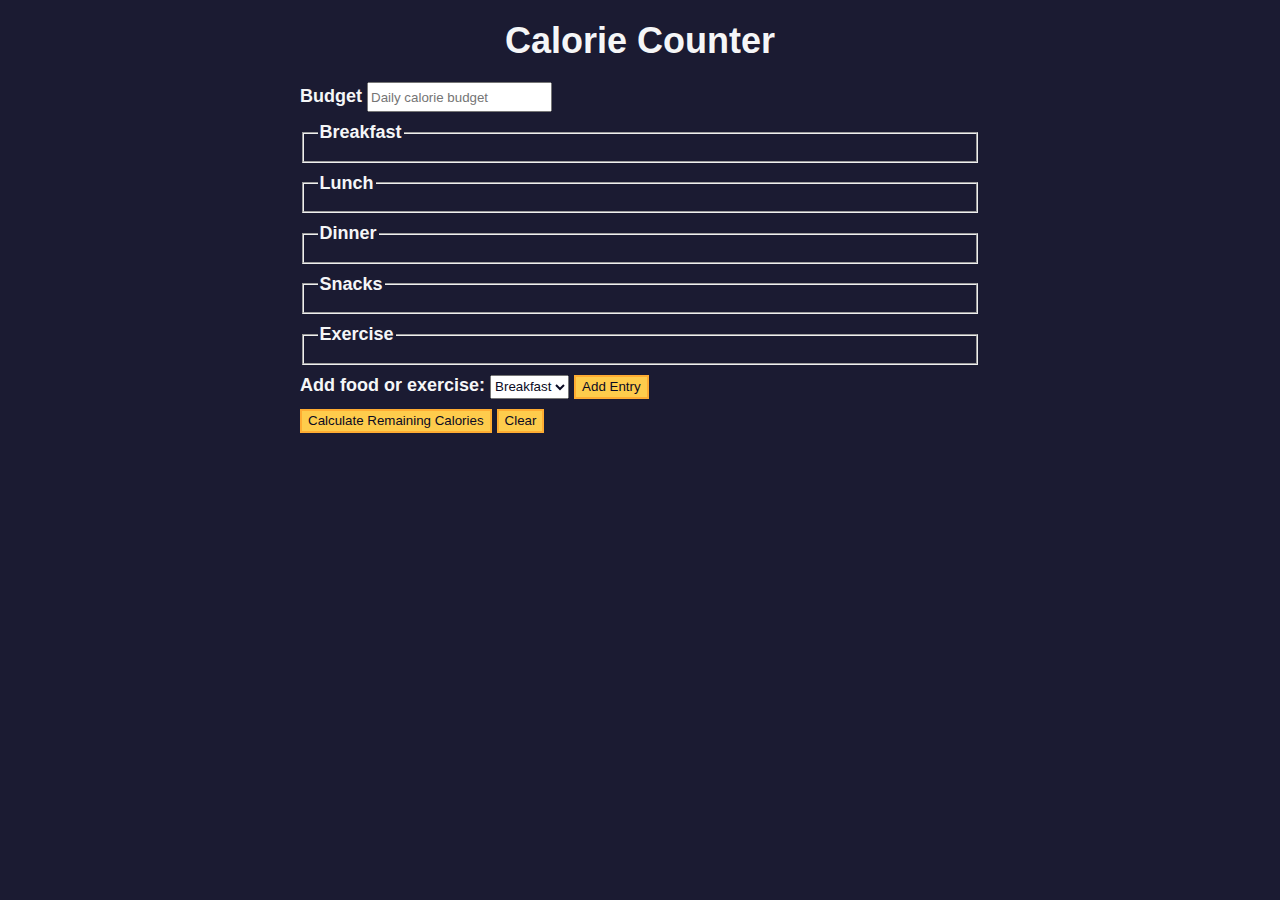
<file: calorieCounter/index.html>
<!DOCTYPE html>
<html lang="en">
<head>
    <meta charset="UTF-8">
    <meta name="viewport" content="width=device-width, initial-scale=1.0">
    <link rel="stylesheet" href="styles.css">
    <title>Calorie Counter</title>
</head>
<body>
    <main>
        <h1>Calorie Counter</h1>
        <div class="container">
            <form action="" id="calorie-counter">
                <label for="budget">Budget</label>
                <input type="number" id="budget" min="0" placeholder="Daily calorie budget" required>
                <fieldset id="breakfast">
                    <legend>Breakfast</legend>
                    <div class="input-container"></div>
                </fieldset>
                <fieldset id="lunch">
                    <legend>Lunch</legend>
                    <div class="input-container"></div>
                </fieldset>
                <fieldset id="dinner">
                    <legend>Dinner</legend>
                    <div class="input-container"></div>
                </fieldset>
                <fieldset id="snacks">
                    <legend>Snacks</legend>
                    <div class="input-container"></div>
                </fieldset>
                <fieldset id="exercise">
                    <legend>Exercise</legend>
                    <div class="input-container"></div>
                </fieldset>
                <div class="controls">
                    <span>
                        <label for="entry-dropdown">Add food or exercise:</label>
                        <select name="options" id="entry-dropdown">
                            <option value="breakfast" selected>Breakfast</option>
                            <option value="lunch">Lunch</option>
                            <option value="dinner">Dinner</option>
                            <option value="snacks">Snacks</option>
                            <option value="exercise">Exercise</option>
                        </select>
                        <button id="add-entry" type="button">Add Entry</button>
                    </span>
                </div>
                <div>
                    <button type="submit">Calculate Remaining Calories</button>
                    <button id="clear" type="button">Clear</button>
                </div>
            </form>
            <div id="output" class="output hide">

            </div>
        </div>
    </main>
    <script src="script.js"></script>
</body>
</html>
</file>
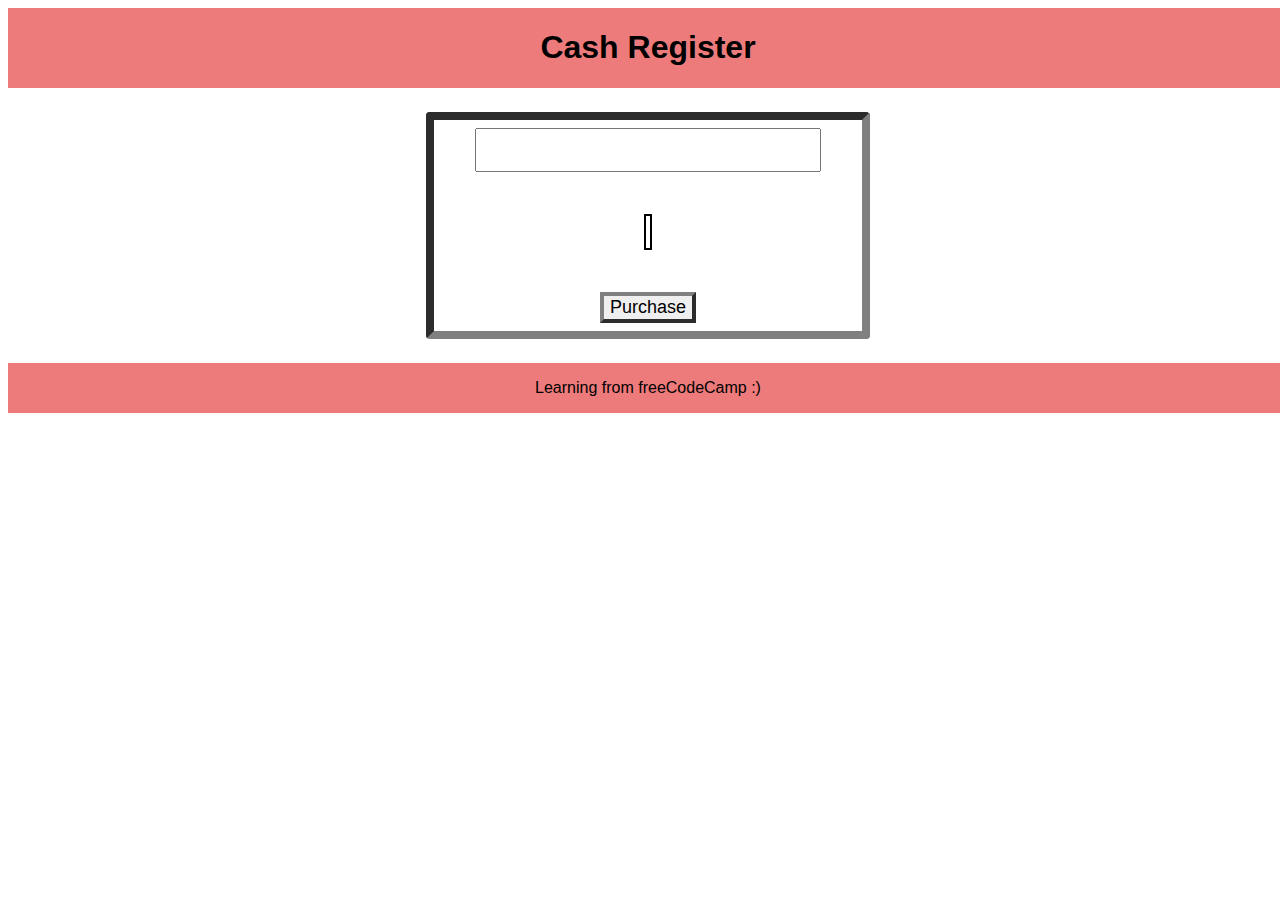
<file: cashRegister/index.html>
<!DOCTYPE html>
<html lang="en">
<head>
    <meta charset="UTF-8">
    <meta name="viewport" content="width=device-width, initial-scale=1.0">
    <title>Cash Register</title>
    <link rel="stylesheet" href="styles.css">
</head>
<body>
    <header>
        <h1>Cash Register</h1>
    </header>
    <main>
        <input type="number" id="cash">
        <div>
            <p id="change-due"></p>
        </div>
        <button id="purchase-btn">Purchase</button>
    </main>
    <footer>
        <p>Learning from freeCodeCamp :)</p>
    </footer>
    <script src="./script.js"></script>
</body>
</html>
</file>
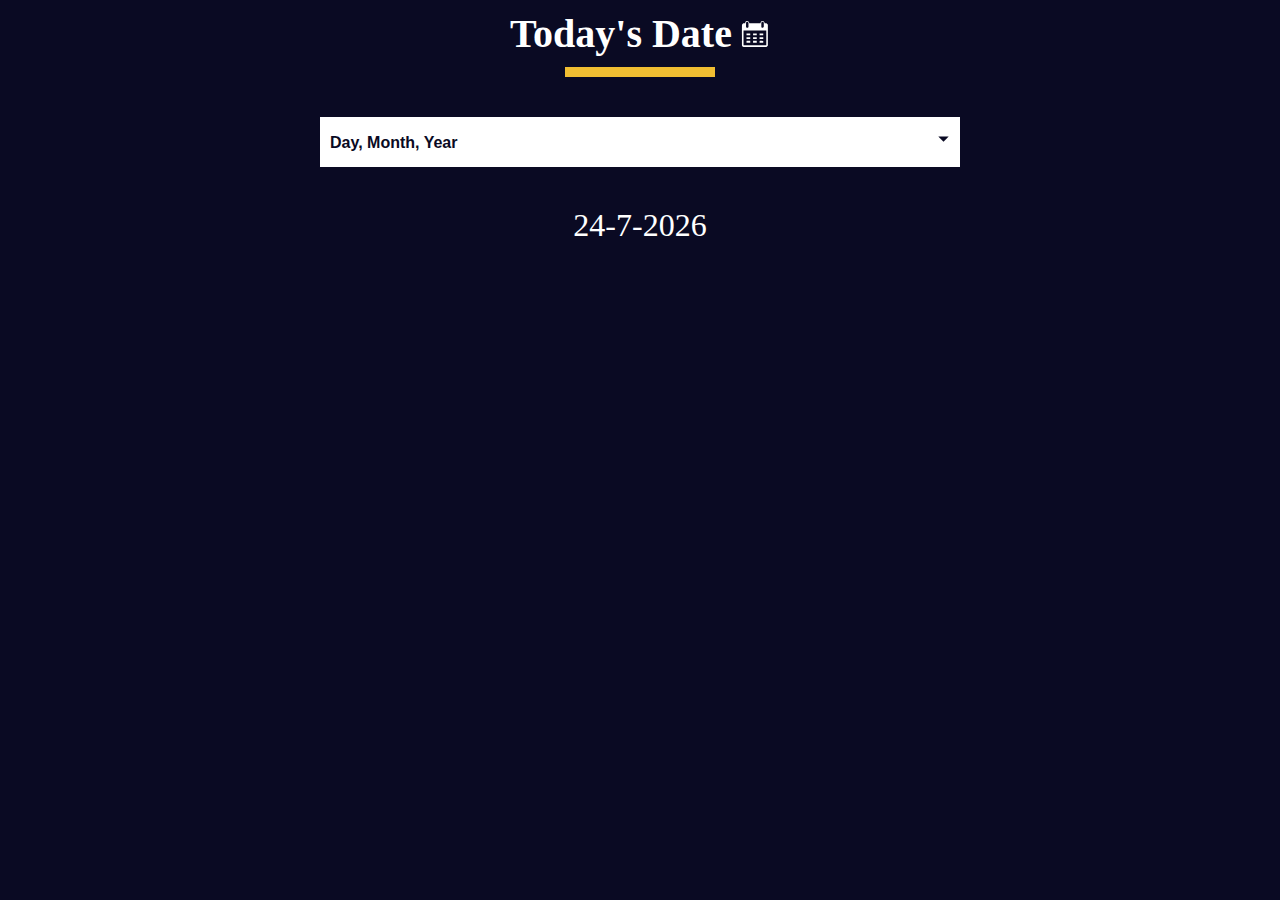
<file: dateFormatter/index.html>
<!DOCTYPE html>
<html lang="en">
  <head>
    <meta charset="UTF-8" />
    <meta http-equiv="X-UA-Compatible" content="IE=edge" />
    <meta name="viewport" content="width=device-width, initial-scale=1.0" />
    <title>Learn the Date Object by Building a Date Formatter</title>
    <link rel="stylesheet" href="./styles.css" />
  </head>
  <body>
    <main>
      <div class="title-container">
        <h1 class="title">Today's Date</h1>

        <svg
          class="date-svg"
          xmlns="http://www.w3.org/2000/svg"
          version="1.0"
          width="512.000000pt"
          height="512.000000pt"
          viewBox="0 0 512.000000 512.000000"
          preserveAspectRatio="xMidYMid meet"
        >
          <g
            transform="translate(0.000000,512.000000) scale(0.100000,-0.100000)"
            fill="#fff"
            stroke="none"
          >
            <path
              d="M1145 4777 c-71 -24 -120 -54 -164 -102 -59 -64 -83 -124 -89 -216 l-4 -77 -147 -3 c-142 -4 -149 -5 -213 -37 -81 -40 -149 -111 -177 -188 -21 -54 -21 -64 -21 -1789 0 -1725 0 -1735 21 -1789 28 -77 96 -148 177 -188 l67 -33 1950 0 1950 0 67 33 c74 36 133 96 170 170 l23 47 0 1760 0 1760 -23 47 c-37 74 -96 134 -169 170 -63 31 -71 32 -213 36 l-148 4 -4 77 c-8 133 -82 242 -200 297 -54 25 -75 29 -148 29 -94 -1 -151 -20 -220 -75 -75 -59 -130 -181 -130 -287 l0 -43 -954 0 -954 0 -7 74 c-12 137 -89 251 -201 303 -66 30 -179 39 -239 20z m209 -164 c23 -16 52 -49 66 -73 l25 -45 0 -365 0 -365 -28 -47 c-30 -52 -88 -92 -149 -103 -54 -10 -137 17 -175 57 -65 69 -64 60 -61 471 l3 373 27 41 c17 26 45 50 80 68 71 35 151 31 212 -12z m2594 11 c41 -20 59 -37 82 -78 l30 -51 0 -360 c0 -329 -2 -364 -19 -401 -36 -79 -137 -133 -222 -119 -57 10 -125 58 -151 107 -23 42 -23 50 -26 388 -3 377 -1 403 51 465 62 76 162 95 255 49z m537 -2717 l0 -1239 -24 -19 c-23 -19 -67 -19 -1916 -19 -1849 0 -1893 0 -1916 19 l-24 19 -3 1241 -2 1241 1942 -2 1943 -3 0 -1238z"
            />
            <path
              d="M1112 2493 l3 -158 318 -3 317 -2 0 160 0 160 -320 0 -321 0 3 -157z"
            />
            <path
              d="M2230 2490 l0 -160 315 0 315 0 0 160 0 160 -315 0 -315 0 0 -160z"
            />
            <path
              d="M3342 2493 l3 -158 310 0 310 0 3 158 3 157 -316 0 -316 0 3 -157z"
            />
            <path
              d="M1110 1855 l0 -155 320 0 320 0 0 155 0 155 -320 0 -320 0 0 -155z"
            />
            <path
              d="M2230 1855 l0 -155 315 0 315 0 0 155 0 155 -315 0 -315 0 0 -155z"
            />
            <path
              d="M3340 1855 l0 -155 315 0 315 0 0 155 0 155 -315 0 -315 0 0 -155z"
            />
            <path
              d="M1117 1383 c-4 -3 -7 -78 -7 -165 l0 -158 320 0 320 0 0 165 0 165 -313 0 c-173 0 -317 -3 -320 -7z"
            />
            <path
              d="M2230 1225 l0 -165 315 0 315 0 0 165 0 165 -315 0 -315 0 0 -165z"
            />
            <path
              d="M3347 1383 c-4 -3 -7 -78 -7 -165 l0 -158 315 0 315 0 -2 163 -3 162 -306 3 c-168 1 -308 -1 -312 -5z"
            />
          </g>
        </svg>
      </div>
      <div class="divider"></div>

      <div class="dropdown-container">
        <select name="date-options" id="date-options">
          <option value="dd-mm-yyyy">Day, Month, Year</option>
          <option value="yyyy-mm-dd">Year, Month, Day</option>
          <option value="mm-dd-yyyy-h-mm">
            Month, Day, Year, Hours, Minutes
          </option>
        </select>
        <div class="select-icon">
          <svg
            class="icon"
            xmlns="http://www.w3.org/2000/svg"
            width="25"
            height="35"
            viewBox="0 0 24 24"
          >
            <rect x="0" fill="none" width="24" height="24" />

            <g>
              <path d="M7 10l5 5 5-5" />
            </g>
          </svg>
        </div>
      </div>

      <p id="current-date"></p>
    </main>

    <script src="./script.js"></script>
  </body>
</html>
</file>
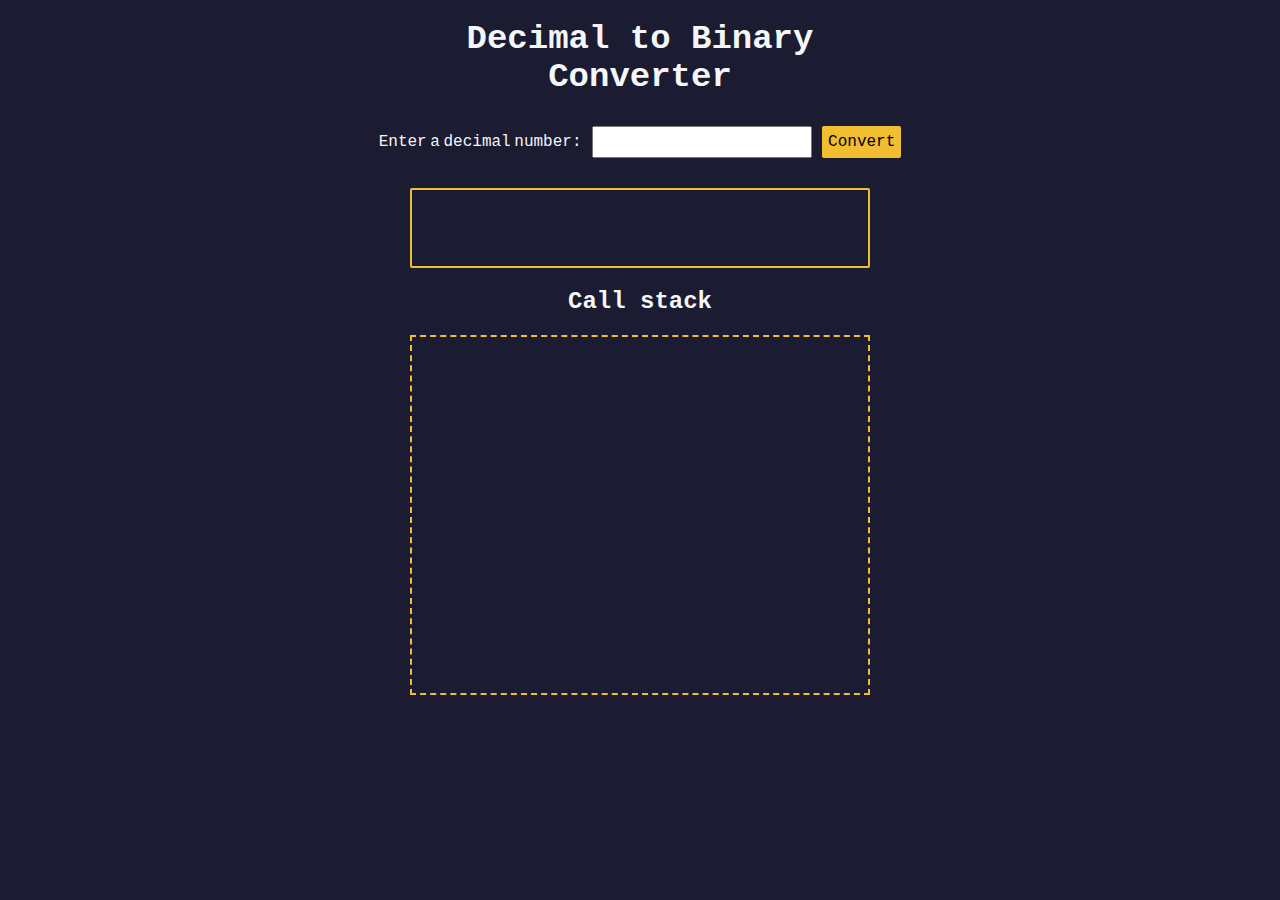
<file: decimalToBinaryConverter/index.html>
<!DOCTYPE html>
<html lang="en">
  <head>
    <meta charset="UTF-8" />
    <meta http-equiv="X-UA-Compatible" content="IE=edge" />
    <meta name="viewport" content="width=device-width, initial-scale=1.0" />
    <title>Decimal to Binary Converter</title>
    <link rel="stylesheet" href="styles.css" />
  </head>
  <body>
    <h1>
      Decimal to Binary <br />
      Converter
    </h1>
    <section class="input-container">
      <label for="number-input">Enter a decimal number:</label>
      <input
        value=""
        type="number"
        name="decimal number input"
        id="number-input"
        class="number-input"
      />
      <button class="convert-btn" id="convert-btn">Convert</button>
    </section>
    <section class="output-container">
      <output id="result" for="number-input"></output>
      <h2>Call stack</h2>
      <div id="animation-container"></div>
    </section>
    <script src="script.js"></script>
  </body>
</html>
</file>
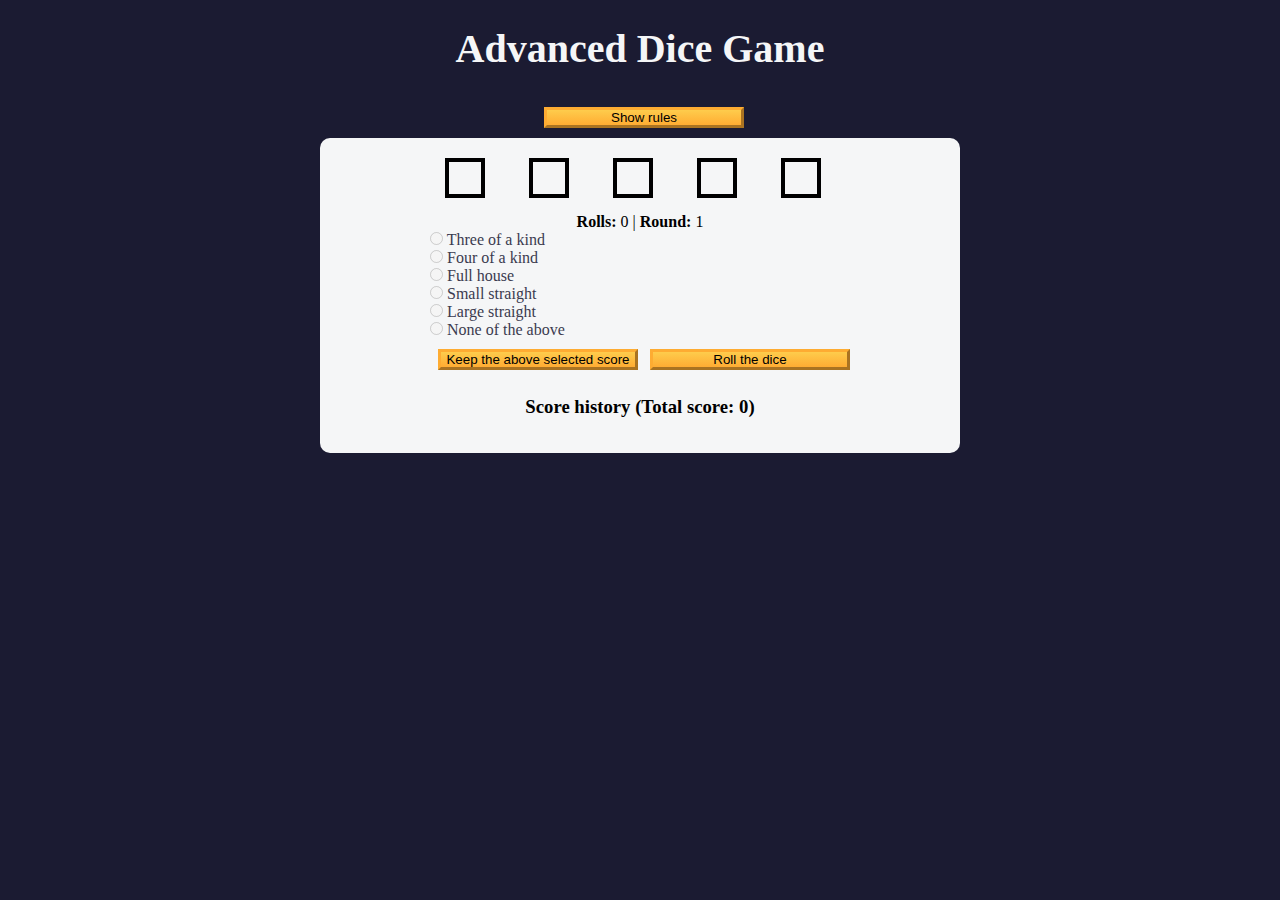
<file: diceGame/index.html>
<!DOCTYPE html>
<html lang="en">

<head>
  <meta charset="utf-8" />
  <meta name="viewport" content="width=device-width, initial-scale=1.0" />
  <title>Advanced Dice Game</title>
  <link rel="stylesheet" href="styles.css" />
</head>

<body>
  <header>
    <h1>Advanced Dice Game</h1>
    <button class="btn" id="rules-btn" type="button">Show rules</button>
    <div class="rules-container">
      <h2>Rules</h2>
      <ul>
        <li>There are total of six rounds</li>
        <li>You can only roll the dice three times per round</li>
        <li>To start the game, roll the dice</li>
        <li>
          Then, choose from one of the selected scores or roll the dice again
        </li>
        <li>
          If you choose a selected score, then you will move to the next round
        </li>
        <li>
          If you decline to choose a selected score, then you can roll the
          dice again two more times
        </li>
      </ul>
      <h2 class="points">Points</h2>
      <ul>
        <li>Three of a kind: Sum of all five dice</li>
        <li>Four of a kind: Sum of all five dice</li>
        <li>Full house: Three of a kind and a pair - 25 points</li>
        <li>
          Small straight: Four of the dice have consecutive values - 30 points
        </li>
        <li>
          Large straight: All five dice have consecutive values - 40 points
        </li>
      </ul>
    </div>
  </header>

  <main>
    <form id="game">
      <div id="dice">
        <div class="die"></div>
        <div class="die"></div>
        <div class="die"></div>
        <div class="die"></div>
        <div class="die"></div>
      </div>

      <p class="rounds-text">
        <strong>Rolls:</strong> <span id="current-round-rolls">0</span> |
        <strong>Round:</strong> <span id="current-round">1</span>
      </p>

      <div id="score-options">
        <div>
          <input type="radio" name="score-options" id="three-of-a-kind" value="three-of-a-kind" disabled />
          <label for="three-of-a-kind">Three of a kind<span></span></label>
        </div>
        <div>
          <input type="radio" name="score-options" id="four-of-a-kind" value="four-of-a-kind" disabled />
          <label for="four-of-a-kind">Four of a kind<span></span></label>
        </div>
        <div>
          <input type="radio" name="score-options" id="full-house" value="full-house" disabled />
          <label for="full-house">Full house<span></span></label>
        </div>
        <div>
          <input type="radio" name="score-options" id="small-straight" value="small-straight" disabled />
          <label for="small-straight">Small straight<span></span></label>
        </div>
        <div>
          <input type="radio" name="score-options" id="large-straight" value="large-straight" disabled />
          <label for="large-straight">Large straight<span></span></label>
        </div>

        <div>
          <input type="radio" name="score-options" id="none" value="none" disabled />
          <label for="none">None of the above<span></span></label>
        </div>
      </div>

      <button class="btn" id="keep-score-btn" type="button">
        Keep the above selected score
      </button>
      <button class="btn" id="roll-dice-btn" type="button">
        Roll the dice
      </button>
    </form>

    <div id="scores">
      <h3>Score history (Total score: <span id="total-score">0</span>)</h3>
      <ol id="score-history"></ol>
    </div>
  </main>
  <script src="./script.js"></script>
</body>

</html>
</file>
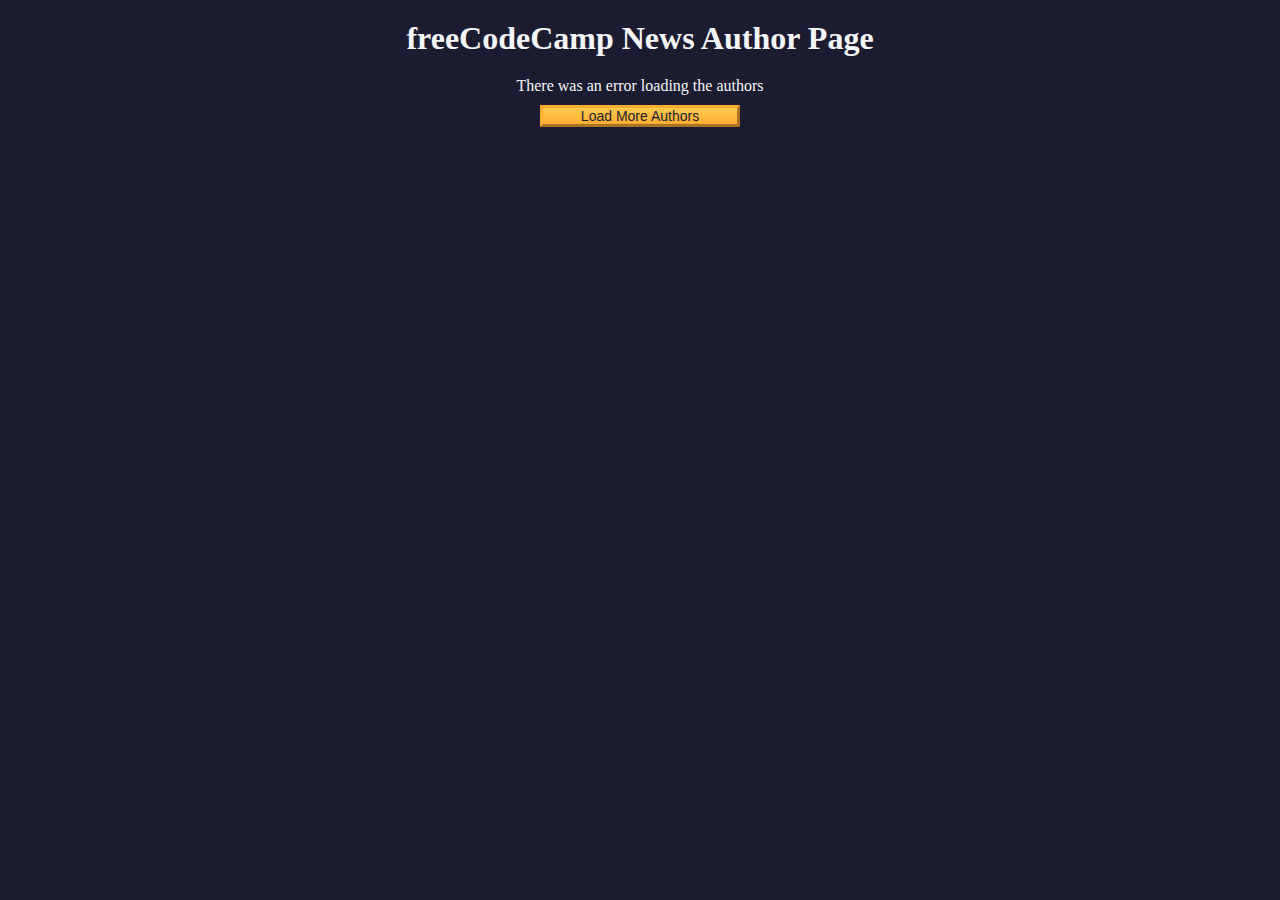
<file: fccAuthorsPage/index.html>
<!DOCTYPE html>
<html lang="en">
  <head>
    <meta charset="UTF-8" />
    <meta http-equiv="X-UA-Compatible" content="IE=edge" />
    <meta name="viewport" content="width=device-width, initial-scale=1.0" />
    <title>freeCodeCamp News Author Page</title>
    <link rel="stylesheet" href="./styles.css" />
  </head>
  <body>
    <h1 class="title">freeCodeCamp News Author Page</h1>

    <main>
      <div id="author-container"></div>
      <button class="btn" id="load-more-btn">Load More Authors</button>
    </main>

    <script src="./script.js"></script>
  </body>
</html>
</file>
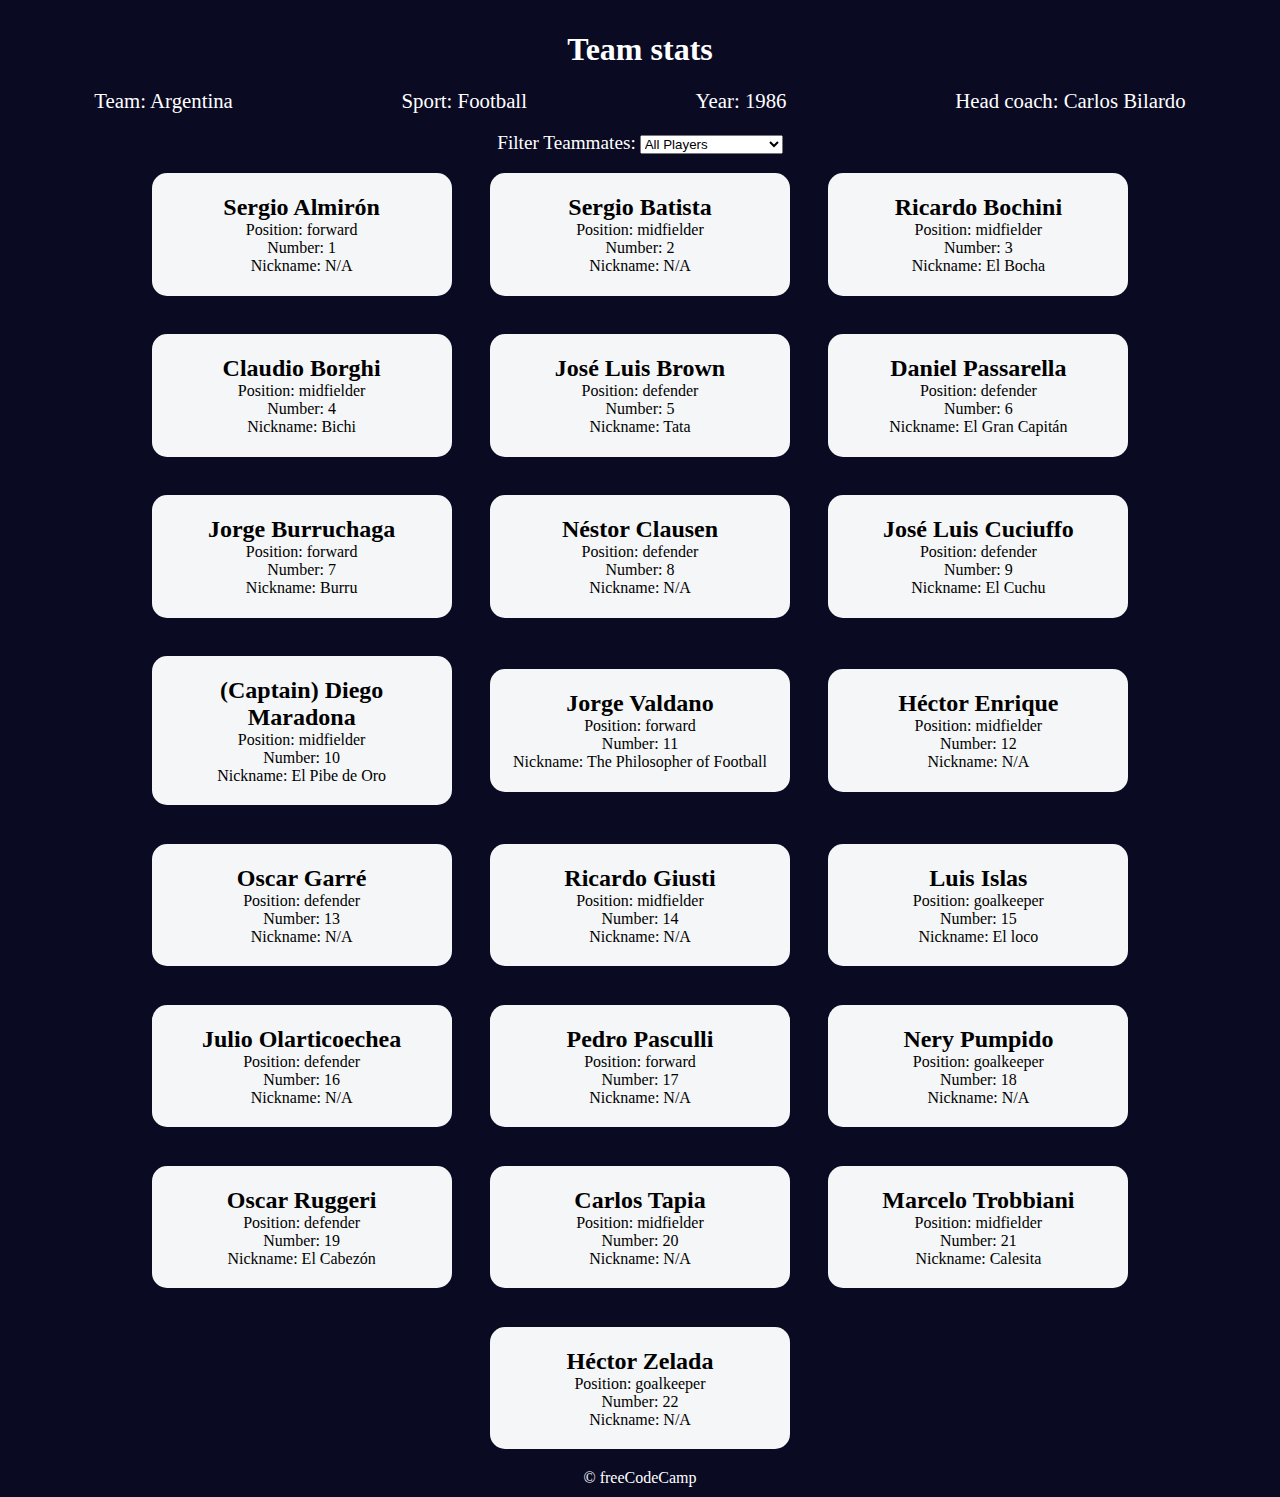
<file: footballTeamCards/index.html>
<!DOCTYPE html>
<html lang="en">
  <head>
    <meta charset="UTF-8" />
    <meta http-equiv="X-UA-Compatible" content="IE=edge" />
    <meta name="viewport" content="width=device-width, initial-scale=1.0" />
    <title>
      Learn Modern JavaScript methods by building football team cards
    </title>
    <link rel="stylesheet" href="styles.css" />
  </head>
  <body>
    <h1 class="title">Team stats</h1>
    <main>
      <div class="team-stats">
        <p>Team: <span id="team"></span></p>
        <p>Sport: <span id="sport"></span></p>
        <p>Year: <span id="year"></span></p>
        <p>Head coach: <span id="head-coach"></span></p>
      </div>
      <label class="options-label" for="players">Filter Teammates:</label>
      <select name="players" id="players">
        <option value="all">All Players</option>
        <option value="nickname">Nicknames</option>
        <option value="forward">Position Forward</option>
        <option value="midfielder">Position Midfielder</option>
        <option value="defender">Position Defender</option>
        <option value="goalkeeper">Position Goalkeeper</option>
      </select>
      <div class="cards" id="player-cards">
        <div class="player-card">
          <h2>Sergio Almirón</h2>
          <p>Position: forward</p>
          <p>Number: 1</p>
          <p>Nickname: N/A</p>
        </div>
        <div class="player-card">
          <h2>Sergio Batista</h2>
          <p>Position: midfielder</p>
          <p>Number: 2</p>
          <p>Nickname: N/A</p>
        </div>
        <div class="player-card">
          <h2>Ricardo Bochini</h2>
          <p>Position: midfielder</p>
          <p>Number: 3</p>
          <p>Nickname: El Bocha</p>
        </div>
        <div class="player-card">
          <h2>Claudio Borghi</h2>
          <p>Position: midfielder</p>
          <p>Number: 4</p>
          <p>Nickname: Bichi</p>
        </div>
        <div class="player-card">
          <h2>José Luis Brown</h2>
          <p>Position: defender</p>
          <p>Number: 5</p>
          <p>Nickname: Tata</p>
        </div>
        <div class="player-card">
          <h2>Daniel Passarella</h2>
          <p>Position: defender</p>
          <p>Number: 6</p>
          <p>Nickname: El Gran Capitán</p>
        </div>
        <div class="player-card">
          <h2>Jorge Burruchaga</h2>
          <p>Position: forward</p>
          <p>Number: 7</p>
          <p>Nickname: Burru</p>
        </div>
        <div class="player-card">
          <h2>Néstor Clausen</h2>
          <p>Position: defender</p>
          <p>Number: 8</p>
          <p>Nickname: N/A</p>
        </div>
        <div class="player-card">
          <h2>José Luis Cuciuffo</h2>
          <p>Position: defender</p>
          <p>Number: 9</p>
          <p>Nickname: El Cuchu</p>
        </div>
        <div class="player-card">
          <h2>(Captain) Diego Maradona</h2>
          <p>Position: midfielder</p>
          <p>Number: 10</p>
          <p>Nickname: El Pibe de Oro</p>
        </div>
        <div class="player-card">
          <h2>Jorge Valdano</h2>
          <p>Position: forward</p>
          <p>Number: 11</p>
          <p>Nickname: The Philosopher of Football</p>
        </div>
        <div class="player-card">
          <h2>Héctor Enrique</h2>
          <p>Position: midfielder</p>
          <p>Number: 12</p>
          <p>Nickname: N/A</p>
        </div>
        <div class="player-card">
          <h2>Oscar Garré</h2>
          <p>Position: defender</p>
          <p>Number: 13</p>
          <p>Nickname: N/A</p>
        </div>
        <div class="player-card">
          <h2>Ricardo Giusti</h2>
          <p>Position: midfielder</p>
          <p>Number: 14</p>
          <p>Nickname: N/A</p>
        </div>
        <div class="player-card">
          <h2>Luis Islas</h2>
          <p>Position: goalkeeper</p>
          <p>Number: 15</p>
          <p>Nickname: El loco</p>
        </div>
        <div class="player-card">
          <h2>Julio Olarticoechea</h2>
          <p>Position: defender</p>
          <p>Number: 16</p>
          <p>Nickname: N/A</p>
        </div>
        <div class="player-card">
          <h2>Pedro Pasculli</h2>
          <p>Position: forward</p>
          <p>Number: 17</p>
          <p>Nickname: N/A</p>
        </div>
        <div class="player-card">
          <h2>Nery Pumpido</h2>
          <p>Position: goalkeeper</p>
          <p>Number: 18</p>
          <p>Nickname: N/A</p>
        </div>
        <div class="player-card">
          <h2>Oscar Ruggeri</h2>
          <p>Position: defender</p>
          <p>Number: 19</p>
          <p>Nickname: El Cabezón</p>
        </div>
        <div class="player-card">
          <h2>Carlos Tapia</h2>
          <p>Position: midfielder</p>
          <p>Number: 20</p>
          <p>Nickname: N/A</p>
        </div>
        <div class="player-card">
          <h2>Marcelo Trobbiani</h2>
          <p>Position: midfielder</p>
          <p>Number: 21</p>
          <p>Nickname: Calesita</p>
        </div>
        <div class="player-card">
          <h2>Héctor Zelada</h2>
          <p>Position: goalkeeper</p>
          <p>Number: 22</p>
          <p>Nickname: N/A</p>
        </div>
      </div>
    </main>
    <footer>&copy; freeCodeCamp</footer>
    <script src="./script.js"></script>
  </body>
</html>
</file>
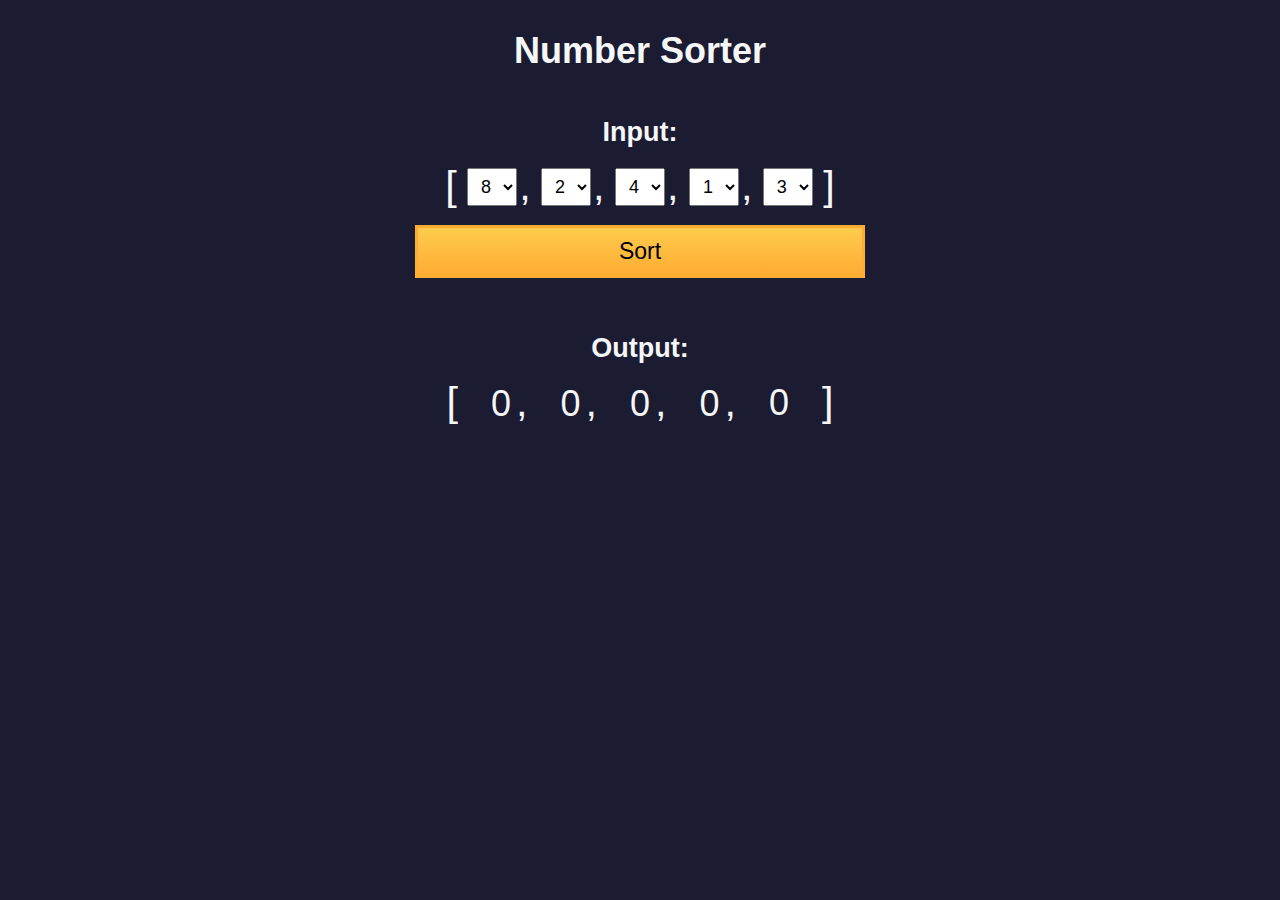
<file: numberSorter/index.html>
<!DOCTYPE html>
<html>
  <head>
    <meta charset="UTF-8" />
    <meta name="viewport" content="width=device-width, initial-scale=1.0" />
    <link rel="stylesheet" type="text/css" href="./styles.css" />
    <title>Number Sorter</title>
  </head>
  <body>
    <main>
      <h1>Number Sorter</h1>
      <form id="form" class="form">
        <h2>Input:</h2>
        <fieldset>
          <span class="bracket">[</span>
          <div>
            <select
              name="values"
              class="values-dropdown"
              aria-label="first number"
            >
              <option value="0">0</option>
              <option value="1">1</option>
              <option value="2">2</option>
              <option value="3">3</option>
              <option value="4">4</option>
              <option value="5">5</option>
              <option value="6">6</option>
              <option value="7">7</option>
              <option value="8" selected>8</option>
              <option value="9">9</option>
            </select>
            <span class="comma">,</span>
          </div>
          <div>
            <select
              name="values"
              class="values-dropdown"
              aria-label="second number"
            >
              <option value="0">0</option>
              <option value="1">1</option>
              <option value="2" selected>2</option>
              <option value="3">3</option>
              <option value="4">4</option>
              <option value="5">5</option>
              <option value="6">6</option>
              <option value="7">7</option>
              <option value="8">8</option>
              <option value="9">9</option>
            </select>
            <span class="comma">,</span>
          </div>
          <div>
            <select
              name="values"
              class="values-dropdown"
              aria-label="third number"
            >
              <option value="0">0</option>
              <option value="1">1</option>
              <option value="2">2</option>
              <option value="3">3</option>
              <option value="4" selected>4</option>
              <option value="5">5</option>
              <option value="6">6</option>
              <option value="7">7</option>
              <option value="8">8</option>
              <option value="9">9</option>
            </select>
            <span class="comma">,</span>
          </div>
          <div>
            <select
              name="values"
              class="values-dropdown"
              aria-label="fourth number"
            >
              <option value="0">0</option>
              <option value="1" selected>1</option>
              <option value="2">2</option>
              <option value="3">3</option>
              <option value="4">4</option>
              <option value="5">5</option>
              <option value="6">6</option>
              <option value="7">7</option>
              <option value="8">8</option>
              <option value="9">9</option>
            </select>
            <span class="comma">,</span>
          </div>
          <div>
            <select
              name="values"
              class="values-dropdown"
              aria-label="fifth number"
            >
              <option value="0">0</option>
              <option value="1">1</option>
              <option value="2">2</option>
              <option value="3" selected>3</option>
              <option value="4">4</option>
              <option value="5">5</option>
              <option value="6">6</option>
              <option value="7">7</option>
              <option value="8">8</option>
              <option value="9">9</option>
            </select>
          </div>
          <span class="bracket">]</span>
        </fieldset>
        <button id="sort">Sort</button>
      </form>
      <div class="output-container">
        <h2>Output:</h2>
        <div class="output-array">
          <span class="bracket">[</span>
          <div>
            <span class="output-value" id="output-value-0">0</span>
            <span class="comma">,</span>
          </div>
          <div>
            <span class="output-value" id="output-value-1">0</span>
            <span class="comma">,</span>
          </div>
          <div>
            <span class="output-value" id="output-value-2">0</span>
            <span class="comma">,</span>
          </div>
          <div>
            <span class="output-value" id="output-value-3">0</span>
            <span class="comma">,</span>
          </div>
          <div>
            <span class="output-value" id="output-value-4">0</span>
          </div>
            <span class="bracket">]</span>
        </div>
      </div>
    </main>
    <script src="./script.js"></script>
  </body>
</html>
</file>
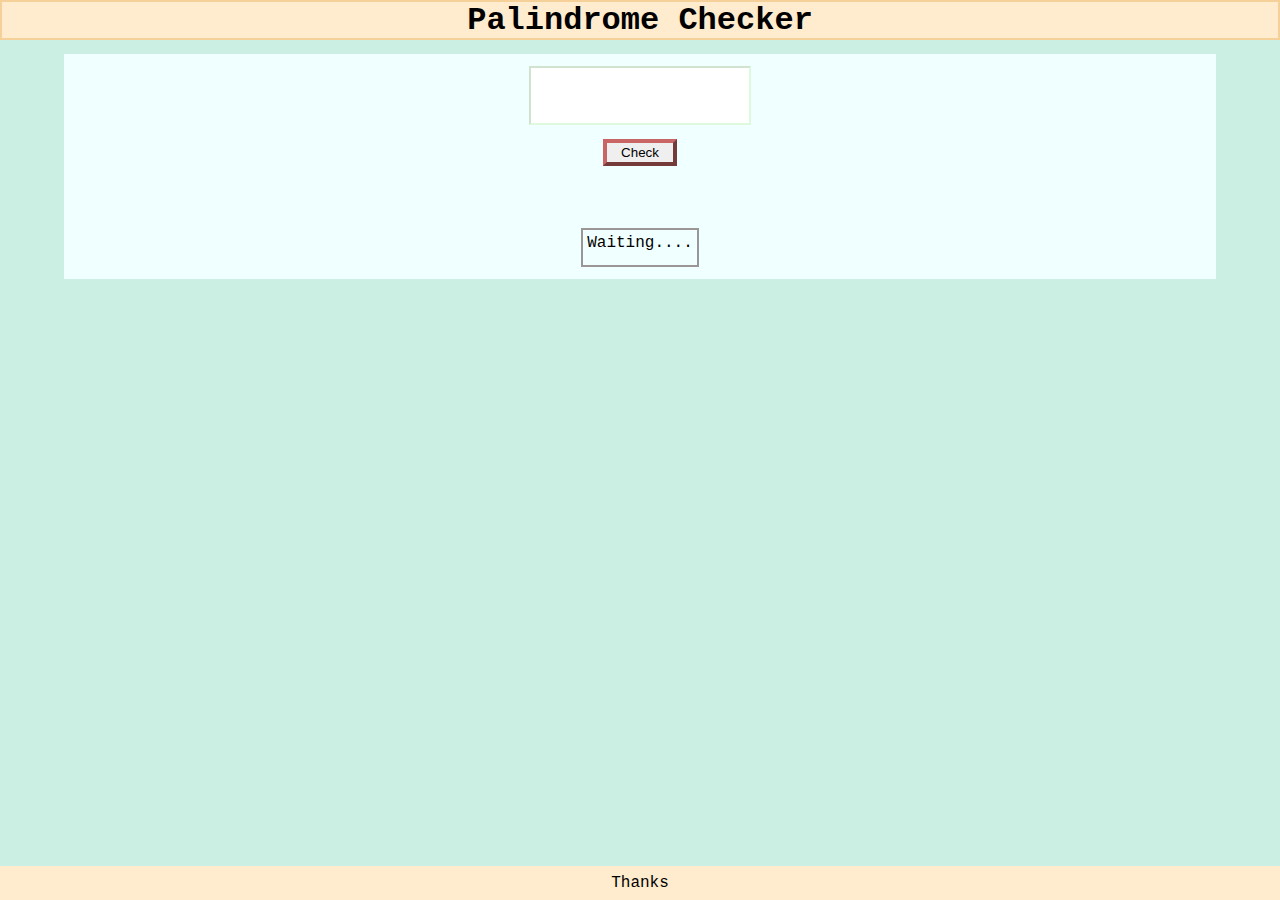
<file: palindromeChecker/index.html>
<!DOCTYPE html>
<html lang="en">
<head>
    <meta charset="UTF-8">
    <meta name="viewport" content="width=device-width, initial-scale=1.0">
    <title>Palindrome Checker</title>
    <link rel="stylesheet" href="styles.css">
</head>
<body>
    <header>
        <h1>Palindrome Checker</h1>
    </header>
    <main>
        <input type="text" id="text-input">
        <button id="check-btn">Check</button>
        <div>
            <p id="result"></p>
        </div>
    </main>
    <footer>
        <p>Thanks</p>
    </footer>
    <script src="script.js"></script>
</body>
</html>
</file>
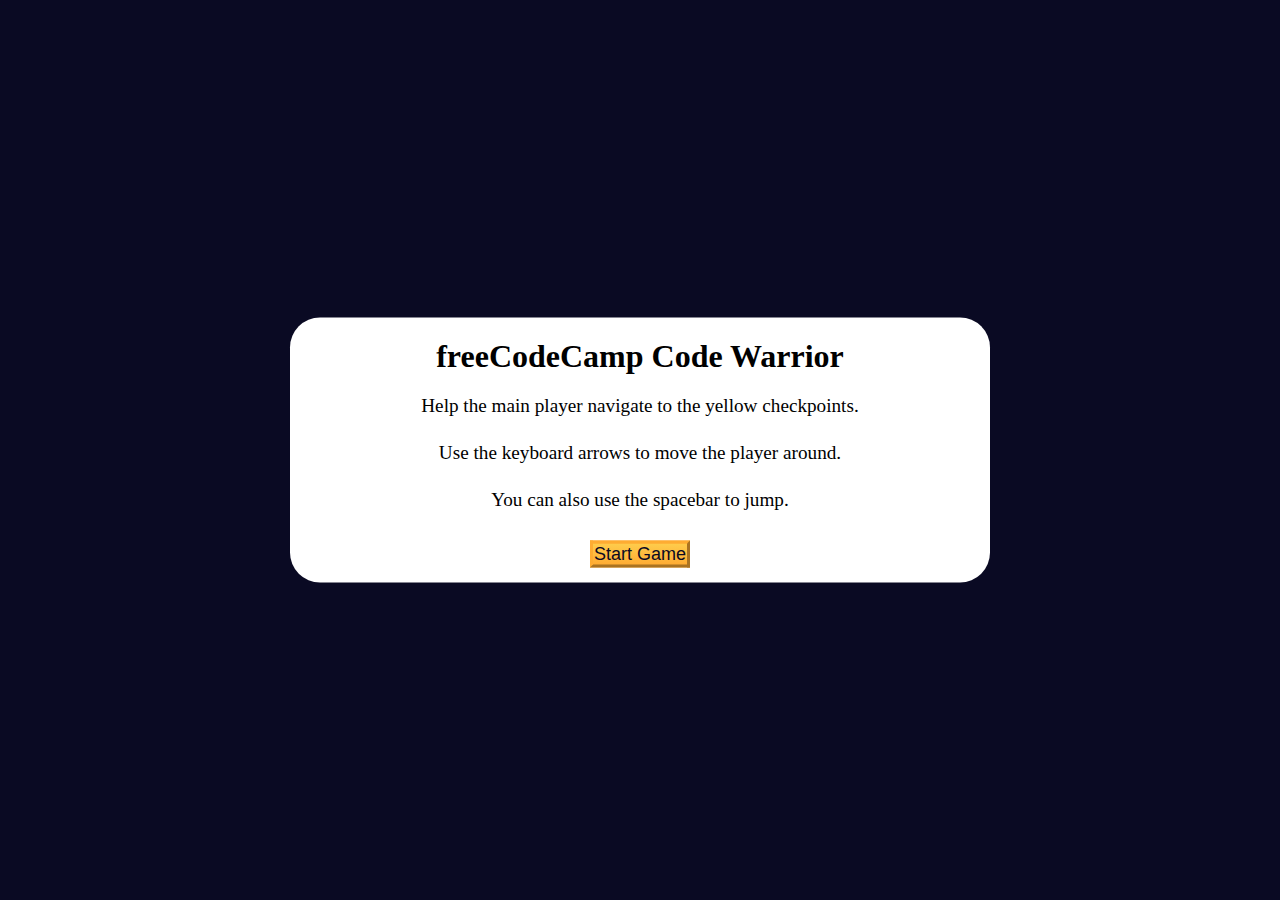
<file: platformerGame/index.html>
<!DOCTYPE html>
<html lang="en">
  <head>
    <meta charset="UTF-8" />
    <meta http-equiv="X-UA-Compatible" content="IE=edge" />
    <meta name="viewport" content="width=device-width, initial-scale=1.0" />
    <title>Learn Intermediate OOP by Building a Platformer Game</title>
    <link rel="stylesheet" href="./styles.css" />
  </head>
  <body>
    <div class="start-screen">
      <h1 class="main-title">freeCodeCamp Code Warrior</h1>
      <p class="instructions">
        Help the main player navigate to the yellow checkpoints.
      </p>
      <p class="instructions">
        Use the keyboard arrows to move the player around.
      </p>
      <p class="instructions">You can also use the spacebar to jump.</p>

      <div class="btn-container">
        <button class="btn" id="start-btn">Start Game</button>
      </div>
    </div>

    <div class="checkpoint-screen">
      <h2>Congrats!</h2>
      <p>You reached the last checkpoint.</p>
    </div>

    <canvas id="canvas"></canvas>

    <script src="./script.js"></script>
  </body>
</html>
</file>
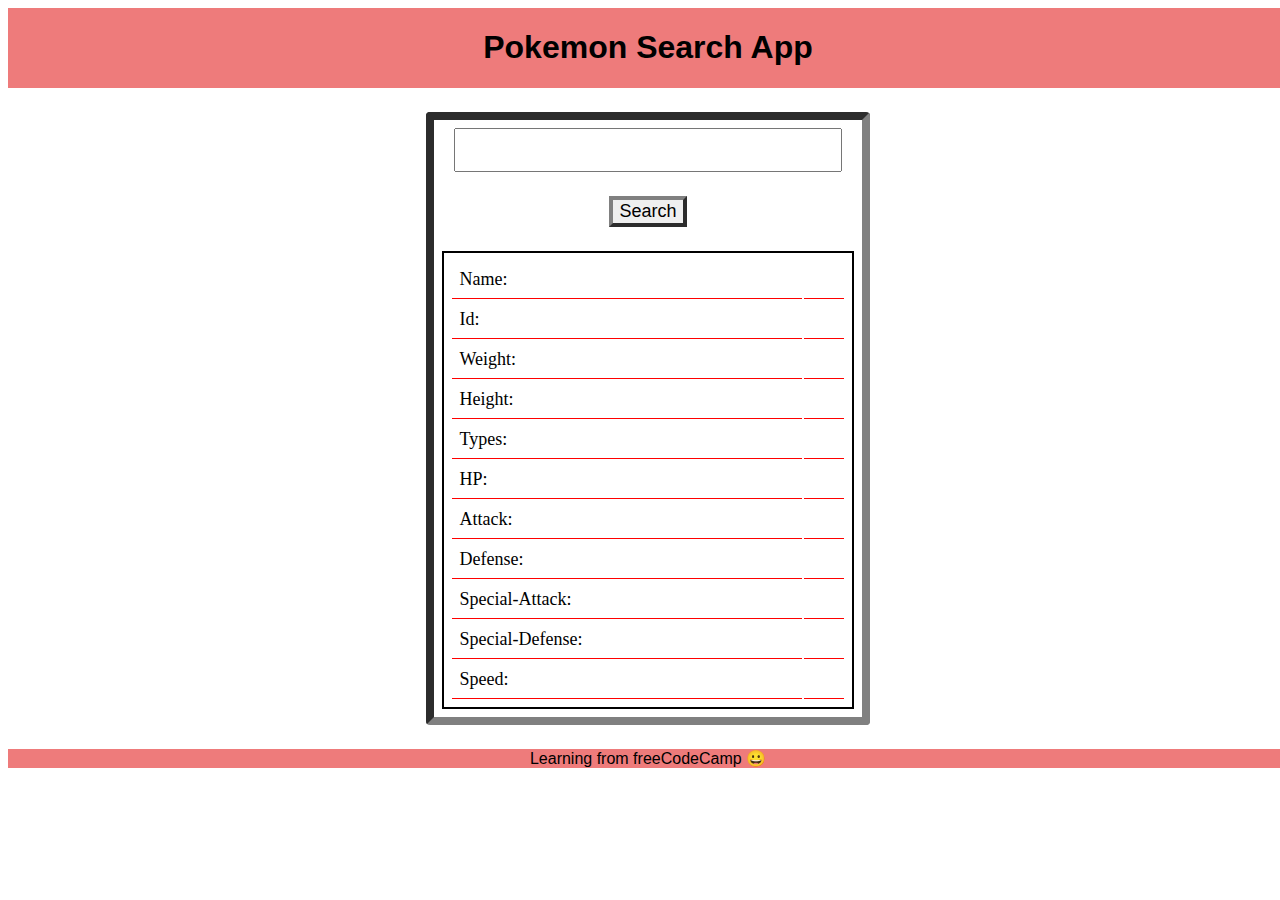
<file: pokemonSearchApp/index.html>
<!DOCTYPE html>
<html lang="en">
<head>
    <meta charset="UTF-8">
    <meta name="viewport" content="width=device-width, initial-scale=1.0">
    <title>Pokemon Search App</title>
    <link rel="stylesheet" href="styles.css">
</head>
<body>
    <header>
        <h1>Pokemon Search App</h1>
    </header>
    <main>
        <input type="text" id="search-input" required>
        <button id="search-button">Search</button>
        <div id="character">
            <div id="charPhoto">

            </div>
            <table>
                <tr>
                    <td>Name:</td>
                    <td id="pokemon-name"></td>
                </tr>
                <tr>
                    <td>Id:</td>
                    <td id="pokemon-id"></td>
                </tr>
                <tr>
                    <td>Weight: </td>
                    <td id="weight"></td>
                </tr>
                <tr>
                    <td>Height: </td>
                    <td id="height"></td>
                </tr>
                <tr>
                    <td>Types: </td>
                    <td id="types"></td>
                </tr>
                <tr>
                    <td>HP: </td>
                    <td id="hp"></td>
                </tr>
                <tr>
                    <td>Attack: </td>
                    <td id="attack"></td>
                </tr>
                <tr>
                    <td>Defense: </td>
                    <td id="defense"></td>
                </tr>
                <tr>
                    <td>Special-Attack: </td>
                    <td id="special-attack"></td>
                </tr>
                <tr>
                    <td>Special-Defense: </td>
                    <td id="special-defense"></td>
                </tr>
                <tr>
                    <td>Speed: </td>
                    <td id="speed"></td>
                </tr>
            </table>
        </div>
    </main>
    <footer>Learning from freeCodeCamp &#128512;</footer>
    <script src="script.js"></script>
</body>
</html>
</file>
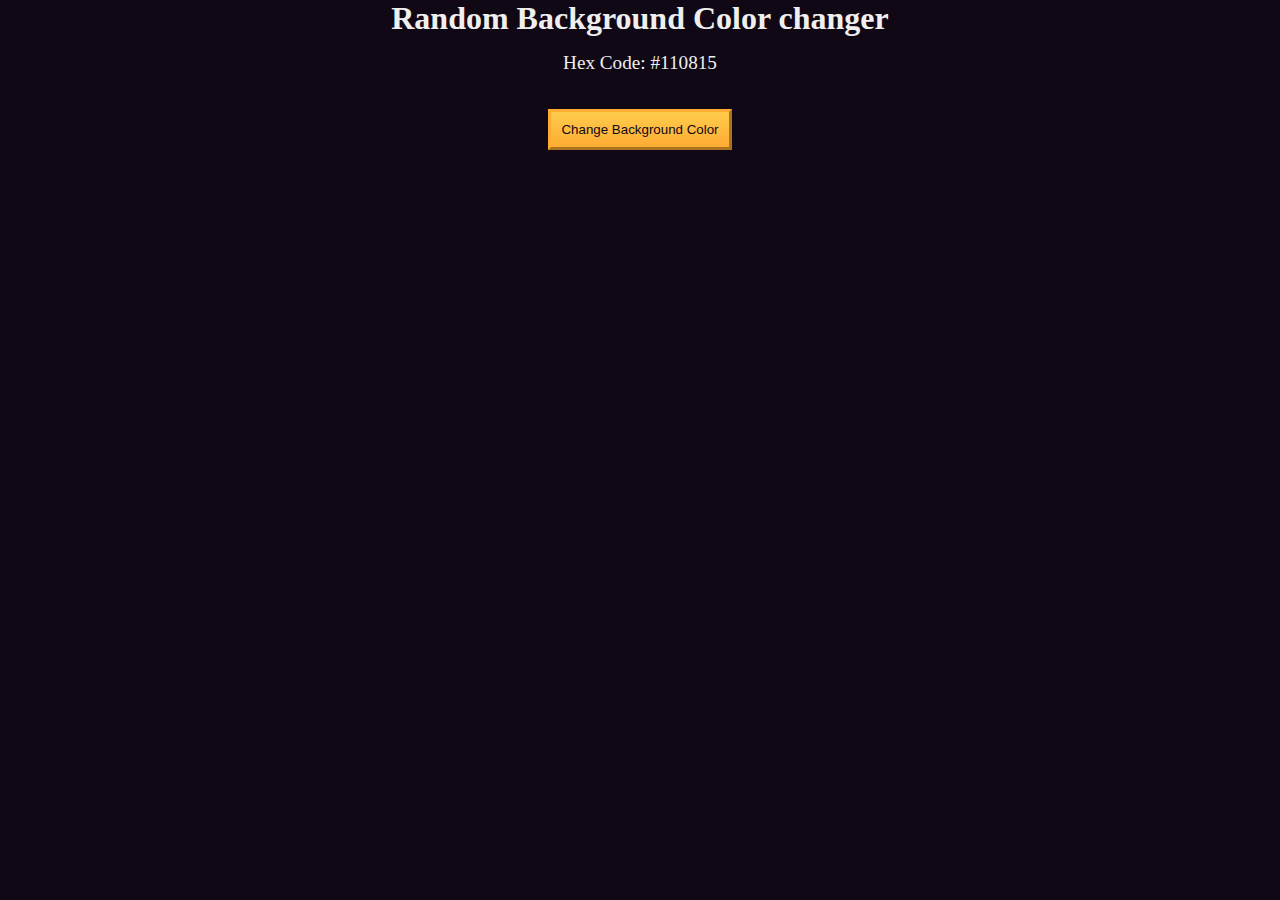
<file: randomBgColorChanger/index.html>
<!DOCTYPE html>
<html lang="en">
  <head>
    <meta charset="UTF-8" />
    <meta name="viewport" content="width=device-width, initial-scale=1.0" />
    <title>Build a random background color changer</title>
    <link rel="stylesheet" href="./styles.css" />
  </head>
  <body>
    <h1>Random Background Color changer</h1>

    <main>
      <section class="bg-information-container">
        <p>Hex Code: <span id="bg-hex-code">#110815</span></p>
      </section>

      <button class="btn" id="btn">Change Background Color</button>
    </main>
    <script src="./script.js"></script>
  </body>
</html>
</file>
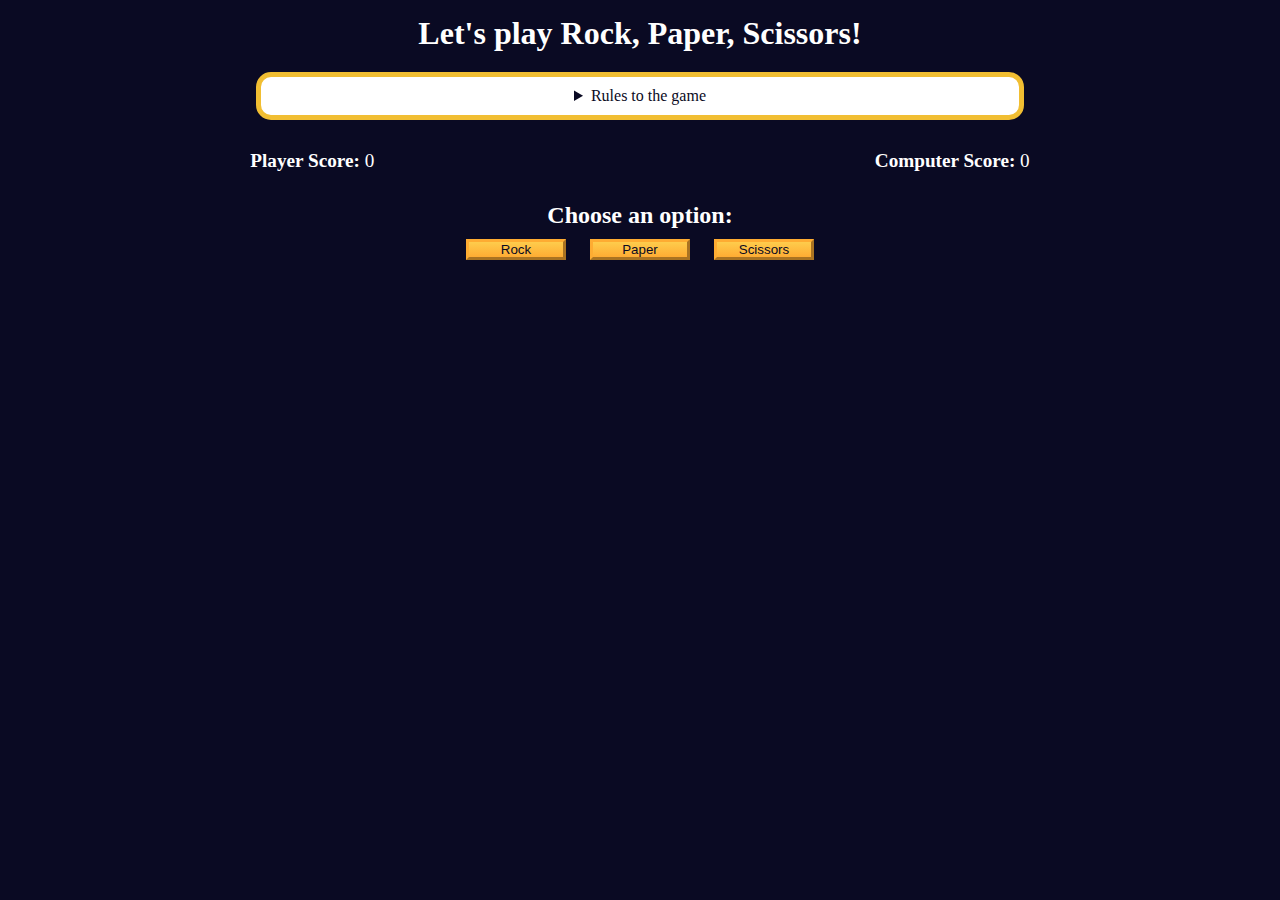
<file: rockPaperScissor/index.html>
<!DOCTYPE html>
<html lang="en">
  <head>
    <meta charset="UTF-8" />
    <meta name="viewport" content="width=device-width, initial-scale=1.0" />
    <title>Rock, Paper, Scissors game</title>
    <link rel="stylesheet" href="./styles.css" />
  </head>
  <body>
    <h1>Let's play Rock, Paper, Scissors!</h1>
    <main>
      <details class="rules-container">
        <summary>Rules to the game</summary>

        <p>You will be playing against the computer.</p>
        <p>You can choose between Rock, Paper, and Scissors.</p>
        <p>The first one to three points wins.</p>

        <p>Here are the rules to getting a point in the game:</p>
        <ul>
          <li>Rock beats Scissors</li>
          <li>Scissors beats Paper</li>
          <li>Paper beats Rock</li>
        </ul>
        <p>
          If the player and computer choose the same option (Ex. Paper and Paper), then no one gets the point.
        </p>
      </details>

      <div class="score-container">
        <strong>Player Score: <span class="score" id="player-score">0</span></strong>
        <strong>Computer Score:
          <span class="score" id="computer-score">0</span></strong>
      </div>

      <section class="options-container">
        <h2>Choose an option:</h2>
        <div class="btn-container">
          <button id="rock-btn" class="btn">Rock</button>
          <button id="paper-btn" class="btn">Paper</button>
          <button id="scissors-btn" class="btn">Scissors</button>
        </div>
      </section>

      <div class="results-container">
        <p id="results-msg"></p>
        <p id="winner-msg"></p>
        <button class="btn" id="reset-game-btn">Play again?</button>
      </div>
    </main>
    <script src="./script.js"></script>
  </body>
</html>
</file>
<file: calorieCounter/styles.css>
:root {
    --light-grey: #f5f6f7;
    --dark-blue: #0a0a23;
    --fcc-blue: #1b1b32;
    --light-yellow: #fecc4c;
    --dark-yellow: #feac32;
    --light-pink: #ffadad;
    --dark-red: #850000;
    --light-green: #acd157;
}
  
body {
    font-family: "Lato", Helvetica, Arial, sans-serif;
    font-size: 18px;
    background-color: var(--fcc-blue);
    color: var(--light-grey);
}
  
h1 {
    text-align: center;
}
  
.container {
    width: 90%;
    max-width: 680px;
}
  
h1,
.container,
.output {
    margin: 20px auto;
}
  
label,
legend {
    font-weight: bold;
}
  
.input-container {
    display: flex;
    flex-direction: column;
}
  
button {
    cursor: pointer;
    text-decoration: none;
    background-color: var(--light-yellow);
    border: 2px solid var(--dark-yellow);
}
  
button,
input,
select {
    min-height: 24px;
    color: var(--dark-blue);
}
  
fieldset,
label,
button,
input,
select {
    margin-bottom: 10px;
}
  
.output {
    border: 2px solid var(--light-grey);
    padding: 10px;
    text-align: center;
}
  
.hide {
    display: none;
}
  
.output span {
    font-weight: bold;
    font-size: 1.2em;
}
  
.surplus {
    color: var(--light-pink);
}
  
.deficit {
    color: var(--light-green);
}
</file>
<file: cashRegister/styles.css>
:root {

}

* {
    box-sizing: border-box;
}

body {
    font-family: Impact, Haettenschweiler, 'Arial Narrow Bold', sans-serif;
    width: 100%;
    display: flex;
    flex-direction: column;
    align-items: center;
    gap: 24px;
}

header {
    background-color: #ee7b7b;
    width: 100%;
    text-align: center;
}

main {
    display: flex;
    flex-direction: column;
    align-items: center;
    gap: 24px;

    border: 8px inset grey;
    padding: 8px;
    border-radius: 4px;
    min-width: 50ch;
}

#cash {
    line-height: 4ch;
    font-family: Georgia, 'Times New Roman', Times, serif;
    font-size: large;
    letter-spacing: 1px;
    padding: 2px 4px;
    width: 84%;
}

button {
    font-size: large;
    border: 4px outset grey;
}

footer {
    background-color: #ee7b7b;
    width: 100%;
    text-align: center;
}

#change-due {
    width: 100%;
    border: 2px solid black;
    height: 4ch;
    font-family: Georgia, 'Times New Roman', Times, serif;
    font-size: large;
    padding: 2px;
    text-align: center;
}
</file>
<file: dateFormatter/styles.css>
*,
*::before,
*::after {
  margin: 0;
  padding: 0;
  box-sizing: border-box;
}

:root {
  --dark-grey: #0a0a23;
  --white: #ffffff;
  --yellow: #f1be32;
}

body {
  color: var(--white);
  background-color: var(--dark-grey);
}

.title-container {
  margin: 10px 0;
  display: flex;
  align-items: center;
  justify-content: center;
  gap: 8px;
}

.title {
  font-size: 2.5rem;
}

.date-svg {
  width: 30px;
  height: 30px;
}

.divider {
  margin: auto;
  width: 150px;
  height: 10px;
  background-color: var(--yellow);
}

.dropdown-container {
  width: 50%;
  margin: 40px auto;
  position: relative;
}

select {
  display: block;
  margin: 20px auto 0;
  width: 100%;
  height: 50px;
  font-size: 100%;
  font-weight: bold;
  cursor: pointer;
  background-color: var(--white);
  border: none;
  color: var(--dark-grey);
  appearance: none;
  padding: 10px;
  padding-right: 38px;
  -webkit-appearance: none;
  -moz-appearance: none;
  transition: color 0.3s ease, background-color 0.3s ease,
    border-bottom-color 0.3s ease;
}

.select-icon {
  position: absolute;
  top: 4px;
  right: 4px;
  width: 30px;
  height: 36px;
  pointer-events: none;
  padding-left: 5px;
  transition: background-color 0.3s ease, border-color 0.3s ease;
}

.select-icon svg.icon {
  transition: fill 0.3s ease;
  fill: var(--dark-grey);
}

#current-date {
  font-size: 2rem;
  text-align: center;
}

@media (max-width: 375px) {
  .title {
    font-size: 2rem;
  }

  .dropdown-container {
    width: 80%;
  }

  .date-svg {
    display: none;
  }
}
</file>
<file: decimalToBinaryConverter/styles.css>
*,
*::before,
*::after {
  box-sizing: border-box;
  margin: 0;
  padding: 0;
}

:root {
  --light-grey: #f5f6f7;
  --dark-blue: #1b1b32;
  --orange: #f1be32;
}

body {
  display: flex;
  flex-direction: column;
  align-items: center;
  font-family: Menlo, Consolas, Monaco, Liberation Mono, Lucida Console,
    monospace;
  font-size: 1.125rem;
  color: var(--light-grey);
  background-color: var(--dark-blue);
  padding: 0 4px;
}

h1 {
  font-size: 2.125rem;
  text-align: center;
  margin: 20px 0;
}

h2 {
  font-size: 1.5rem;
  text-align: center;
  margin: 20px 0;
}

.input-container {
  display: flex;
  flex-direction: column;
  gap: 10px;
  justify-content: center;
  align-items: center;
  width: clamp(320px, 50vw, 460px);
  margin: 10px auto;
}

.input-container label {
  white-space: nowrap;
  word-spacing: -6px;
}

.convert-btn {
  font-size: inherit;
  font-family: inherit;
  background-color: var(--orange);
  width: 100%;
  height: 2rem;
  padding: 0 6px;
  border: none;
  border-radius: 2px;
  cursor: pointer;
}

.number-input {
  font-size: inherit;
  padding: 0.3rem;
  width: 100%;
}

.output-container {
  margin-inline: auto;
  width: clamp(320px, 50vw, 460px);
}

#result {
  display: flex;
  align-items: center;
  justify-content: center;
  font-size: 2rem;
  text-align: center;
  min-height: 80px;
  margin-block-start: 20px;
  padding: 15px;
  border: 2px solid var(--orange);
  border-radius: 2px;
}

#animation-container {
  display: flex;
  flex-direction: column-reverse;
  justify-content: end;
  gap: 1rem;
  margin-block-end: 1rem;
  min-height: 40vh;
  border: 2px dashed var(--orange);
  padding: 1rem;
}

.animation-frame {
  font-family: -apple-system, BlinkMacSystemFont, avenir next, avenir, segoe ui,
    helvetica neue, helvetica, Cantarell, Ubuntu, roboto, noto, arial,
    sans-serif;
  padding: 15px 10px;
  border: 5px solid var(--orange);
  font-size: 1.2rem;
  text-align: center;
}

@media screen and (min-width: 36em) {
  body {
    font-size: 1rem;
  }

  .input-container {
    flex-direction: row;
    width: unset;
  }

  .number-input {
    width: unset;
  }
}
</file>
<file: diceGame/styles.css>
*,
*::before,
*::after {
  box-sizing: border-box;
  margin: 0;
  padding: 0;
}

:root {
  --dark-grey: #1b1b32;
  --light-grey: #f5f6f7;
  --black: #000;
  --white: #fff;
  --grey: #3b3b4f;
  --golden-yellow: #fecc4c;
  --yellow: #ffcc4c;
  --gold: #feac32;
  --orange: #ffac33;
  --dark-orange: #f89808;
}

body {
  background-color: var(--dark-grey);
}

header {
  color: var(--light-grey);
  text-align: center;
}

h1 {
  font-size: 2.5rem;
  margin: 25px 0;
}

.rules-container {
  display: none;
  background-color: var(--light-grey);
  color: var(--black);
  width: 50%;
  margin: 20px auto;
  height: 300px;
  border-radius: 10px;
  overflow-y: scroll;
}

.rules-container ul {
  list-style-type: none;
}

.points {
  margin-top: 15px;
}

main {
  background-color: var(--light-grey);
  padding: 20px;
  display: grid;
  grid-template-columns: repeat(auto-fit, minmax(500px, 1fr));
  gap: 1rem;
  margin: auto;
  justify-items: center;
  width: 50%;
  border-radius: 10px;
}

#dice {
  display: flex;
  justify-content: space-around;
  margin-bottom: 15px;
}

.die {
  width: 40px;
  height: 40px;
  text-align: center;
  margin-right: 15px;
  border: 4px solid var(--black);
  padding: 10px;
}

.rounds-text {
  text-align: center;
}

input[type="radio"]:disabled + label {
  color: var(--grey);
}

#score-history {
  margin-top: 15px;
  text-align: center;
  list-style-position: inside;
}

.btn {
  cursor: pointer;
  width: 200px;
  margin: 10px 0 10px 0.5rem;
  color: var(--black);
  background-color: var(--gold);
  background-image: linear-gradient(var(--golden-yellow), var(--orange));
  border-color: var(--gold);
  border-width: 3px;
}

.btn:hover:enabled {
  background-image: linear-gradient(var(--yellow), var(--dark-orange));
}

@media (max-width: 992px) {
  main {
    width: 100%;
  }
}

@media (max-width: 500px) {
  .btn {
    width: 120px;
  }
}
</file>
<file: fccAuthorsPage/styles.css>
* {
    margin: 0;
    padding: 0;
    box-sizing: border-box;
  }
  
  :root {
    --main-bg-color: #1b1b32;
    --light-grey: #f5f6f7;
    --dark-purple: #5a01a7;
    --golden-yellow: #feac32;
  }
  
  body {
    background-color: var(--main-bg-color);
    text-align: center;
  }
  
  .title {
    color: var(--light-grey);
    margin: 20px 0;
  }
  
  #author-container {
    display: flex;
    flex-wrap: wrap;
    justify-content: center;
  }
  
  .user-card {
    border-radius: 15px;
    width: 300px;
    height: 350px;
    background-color: var(--light-grey);
    margin: 20px;
  }
  
  .user-img {
    width: 150px;
    height: 150px;
    object-fit: cover;
  }
  
  .purple-divider {
    background-color: var(--dark-purple);
    width: 100%;
    height: 15px;
  }
  
  .author-name {
    margin: 10px;
  }
  
  .bio {
    margin: 20px;
  }
  
  .error-msg {
    color: var(--light-grey);
  }
  
  .btn {
    cursor: pointer;
    width: 200px;
    margin: 10px;
    color: var(--main-bg-color);
    font-size: 14px;
    background-color: var(--golden-yellow);
    background-image: linear-gradient(#fecc4c, #ffac33);
    border-color: var(--golden-yellow);
    border-width: 3px;
  }
</file>
<file: footballTeamCards/styles.css>
*,
*::before,
*::after {
  box-sizing: border-box;
  margin: 0;
  padding: 0;
}

:root {
  --dark-grey: #0a0a23;
  --light-grey: #f5f6f7;
  --white: #ffffff;
  --black: #000;
}

body {
  background-color: var(--dark-grey);
  text-align: center;
  padding: 10px;
}

.title,
.options-label,
.team-stats,
footer {
  color: var(--white);
}

.title {
  margin: 1.3rem 0;
}

.team-stats {
  display: flex;
  justify-content: space-around;
  flex-wrap: wrap;
  font-size: 1.3rem;
  margin: 1.2rem 0;
}

.options-label {
  font-size: 1.2rem;
}

.cards {
  display: flex;
  flex-wrap: wrap;
  justify-content: center;
  align-items: center;
}

.player-card {
  background-color: var(--light-grey);
  padding: 1.3rem;
  margin: 1.2rem;
  width: 300px;
  border-radius: 15px;
}

@media (max-width: 768px) {
  .team-stats {
    flex-direction: column;
  }
}
</file>
<file: numberSorter/styles.css>
:root {
    --gray-00: #ffffff;
    --gray-05: #f5f6f7;
    --gray-15: #d0d0d5;
    --gray-75: #3b3b4f;
    --gray-85: #1b1b32;
    --gray-90: #0a0a23;
    --blue-50: #198eee;
    --error: #a94442;
    --danger-color: #850000;
    --danger-background: #ffadad;
  }
  
  *,
  ::before,
  ::after {
    padding: 0;
    margin: 0;
    box-sizing: border-box;
  }
  
  body {
    font-family: "Lato", Helvetica, Arial, sans-serif;
    font-size: 18px;
    background-color: var(--gray-85);
    color: var(--gray-05);
  }
  
  main {
    display: flex;
    flex-direction: column;
    align-items: center;
  }
  
  h1 {
    margin: 30px auto;
  }
  
  h2 {
    margin-bottom: 15px;
  }
  
  form {
    width: 100%;
    text-align: center;
    padding: 15px;
  }
  
  fieldset {
    border: 0 none;
    height: 100%;
    margin: auto;
    display: flex;
    justify-content: space-around;
    align-items: center;
  }
  
  fieldset div {
    display: flex;
    justify-content: center;
    align-items: center;
  }
  
  .bracket,
  .comma {
    font-size: 2.3em;
  }
  
  form .comma {
    margin-left: 2px;
  }
  
  select {
    font-family: inherit;
    font-size: inherit;
    line-height: inherit;
    height: 38px;
    width: 50px;
    text-align: center;
  }
  
  button {
    cursor: pointer;
    margin-top: 15px;
    text-decoration: none;
    background-image: linear-gradient(#fecc4c, #ffac33);
    border: 3px solid #feac32;
    padding: 10px 16px;
    font-size: 23px;
    width: 100%;
  }
  
  select:focus-visible,
  button:focus-visible {
    outline: 3px solid var(--blue-50);
  }
  
  .output-container {
    width: 95%;
    min-height: 55px;
    margin-top: 25px;
    border-radius: 0;
    padding: 15px;
    overflow-wrap: break-word;
    text-align: center;
  }
  
  .output-array {
    width: 100%;
    margin: auto;
    display: flex;
    align-items: center;
    justify-content: space-around;
  }
  
  .output-value {
    font-size: 2em;
  }
  
  .alert {
    background-color: var(--danger-background);
    border: 3px solid var(--danger-color);
    color: var(--danger-color);
  }
  
  @media (min-width: 550px) {
    form,
    .output-container {
      max-width: 480px;
    }
  
    fieldset {
      max-width: 400px;
    }
  
    .output-array {
      max-width: 420px;
    }
  }
</file>
<file: palindromeChecker/styles.css>
* {
    box-sizing: border-box;
    margin: 0;
    padding: 0;
}

body {
    margin: auto;
    min-width: 400px;
    background-color: #cbf0e3;
    font-family: 'Courier New', Courier, monospace;
}

header {
    width: 100vw;
    position: absolute;
    height: 40px;
    top: 0;
    background-color: blanchedalmond;
    border: 2px solid #f5d099;
}

header > h1 {
    text-align: center;
    justify-content: center;
}

footer {
    width: 100vw;
    text-align: center;
    position: absolute;
    bottom: 0;
    padding: 8px;
    background-color: blanchedalmond;
}

main {
    position: relative;
    top: 50px;
    margin: 4px auto;
    display: flex;
    width: 90%;
    flex-direction: column;
    justify-content: center;
    align-items: center;
    background-color: azure;
    padding: 12px;
}

#text-input {
    width: 30ch;
    margin: auto;
    display: block;
    height: 8ch;
    text-wrap: wrap;
    text-overflow: ellipsis;
    padding: 4px;
    text-align: center;

    border: 2px inset #89eb8944;
}

#check-btn {
    width: 10ch;
    margin: 4px;
    padding: 2px;
    margin: 14px 4px;

    border: 4px outset #c96565;
}

#result {
    width: 100%;
    border: 2px solid #9c9797;
    height: 4ch;
    text-align: center;
    padding: 4px;

    margin-top: 48px;
}
</file>
<file: platformerGame/styles.css>
* {
    margin: 0;
    padding: 0;
    box-sizing: border-box;
  }
  
  :root {
    --main-bg-color: #0a0a23;
    --section-bg-color: #ffffff;
    --golden-yellow: #feac32;
  }
  
  body {
    background-color: var(--main-bg-color);
  }
  
  .start-screen {
    background-color: var(--section-bg-color);
    width: 100%;
    position: absolute;
    top: 50%;
    left: 50%;
    margin-right: -50%;
    transform: translate(-50%, -50%);
    border-radius: 30px;
    padding: 20px;
    padding-bottom: 5px;
  }
  
  .main-title {
    text-align: center;
  }
  
  .instructions {
    text-align: center;
    font-size: 1.2rem;
    margin: 15px;
    line-height: 2rem;
  }
  
  .btn {
    cursor: pointer;
    width: 100px;
    margin: 10px;
    color: #0a0a23;
    font-size: 18px;
    background-color: var(--golden-yellow);
    background-image: linear-gradient(#fecc4c, #ffac33);
    border-color: var(--golden-yellow);
    border-width: 3px;
  }
  
  .btn:hover {
    background-image: linear-gradient(#ffcc4c, #f89808);
  }
  
  .btn-container {
    display: flex;
    align-items: center;
    justify-content: center;
  }
  
  .checkpoint-screen {
    position: absolute;
    left: 0;
    right: 0;
    margin-left: auto;
    margin-right: auto;
    width: 100%;
    text-align: center;
    background-color: var(--section-bg-color);
    border-radius: 20px;
    padding: 10px;
    display: none;
  }
  
  #canvas {
    display: none;
  }
  
  @media (min-width: 768px) {
    .start-screen {
      width: 60%;
      max-width: 700px;
    }
  
    .checkpoint-screen {
      max-width: 300px;
    }
  }
</file>
<file: pokemonSearchApp/styles.css>
:root {

}

* {
    box-sizing: border-box;
}

body {
    font-family: Impact, Haettenschweiler, 'Arial Narrow Bold', sans-serif;
    width: 100%;
    display: flex;
    flex-direction: column;
    align-items: center;
    gap: 24px;
}

header {
    background-color: #ee7b7b;
    width: 100%;
    text-align: center;
}

main {
    display: flex;
    flex-direction: column;
    align-items: center;
    gap: 24px;

    border: 8px inset grey;
    padding: 8px;
    border-radius: 4px;
    min-width: 50ch;
}

#search-input {
    line-height: 4ch;
    font-family: Georgia, 'Times New Roman', Times, serif;
    font-size: large;
    letter-spacing: 1px;
    padding: 2px 4px;
    width: 94%;
    text-align: center;
}

button {
    font-size: large;
    border: 4px outset grey;
    cursor: pointer;
}

button:active {
    border-style: inset;
}

footer {
    background-color: #ee7b7b;
    width: 100%;
    text-align: center;
}

#character {
    width: 100%;
    border: 2px solid black;
    font-family: Georgia, 'Times New Roman', Times, serif;
    font-size: large;
    padding: 2px;
    text-align: center;
}

table {
    width: 100%;
    text-align: left;
    padding: 4px;
    
}

tr, td {
    border-bottom: 1px solid red;
}

table > tr {
    margin: 8px 2px;
}

td {
    padding: 8px;
}

#sprite {
    width: 150px;
}
</file>
<file: randomBgColorChanger/styles.css>
*,
*::before,
*::after {
  margin: 0;
  padding: 0;
  box-sizing: border-box;
}

:root {
  --yellow: #f1be32;
  --golden-yellow: #feac32;
  --dark-purple: #110815;
  --light-grey: #efefef;
}

body {
  background-color: var(--dark-purple);
  color: var(--light-grey);
  text-align: center;
}

.bg-information-container {
  margin: 15px 0 25px;
  font-size: 1.2rem;
}

.btn {
  cursor: pointer;
  padding: 10px;
  margin: 10px;
  color: var(--dark-purple);
  background-color: var(--golden-yellow);
  background-image: linear-gradient(#fecc4c, #ffac33);
  border-color: var(--golden-yellow);
  border-width: 3px;
}

.btn:hover {
  background-image: linear-gradient(#ffcc4c, #f89808);
}
</file>
<file: rockPaperScissor/styles.css>
*,
*::before,
*::after {
    margin: 0;
    padding: 0;
    box-sizing: border-box;
}

:root {
    --very-dark-blue: #0a0a23;
    --white: #ffffff;
    --yellow: #f1be32;
    --golden-yellow: #feac32;
}

body {
    background-color: var(--very-dark-blue);
    text-align: center;
    color: var(--white);
}

h1 {
    margin: 15px 0 20px;
}

.btn {
    cursor: pointer;
    width: 100px;
    margin: 10px;
    color: var(--very-dark-blue);
    background-color: var(--golden-yellow);
    background-image: linear-gradient(#fecc4c, #ffac33);
    border-color: var(--golden-yellow);
    border-width: 3px;
}

.btn:hover {
    background-image: linear-gradient(#ffcc4c, #f89808);
}

.rules-container {
    padding: 10px 0;
    margin: auto;
    border-radius: 15px;
    border: 5px solid var(--yellow);
    background-color: var(--white);
    color: var(--very-dark-blue);
}

.rules-container ul {
    list-style-type: none;
}

.rules-container p {
    margin: 10px 0;
}

@media (min-width: 760px) {
    .rules-container {
        width: 60%;
    }
}

.score-container {
    display: flex;
    justify-content: space-around;
    margin: 30px 0;
    font-size: 1.2rem;
}

.score {
    font-weight: 500;
}

.results-container {
    font-size: 1.3rem;
    margin: 15px 0;
}

#winner-msg {
    margin-top: 25px;
}

#reset-game-btn {
    display: none;
    margin: 20px auto;
}
</file>
